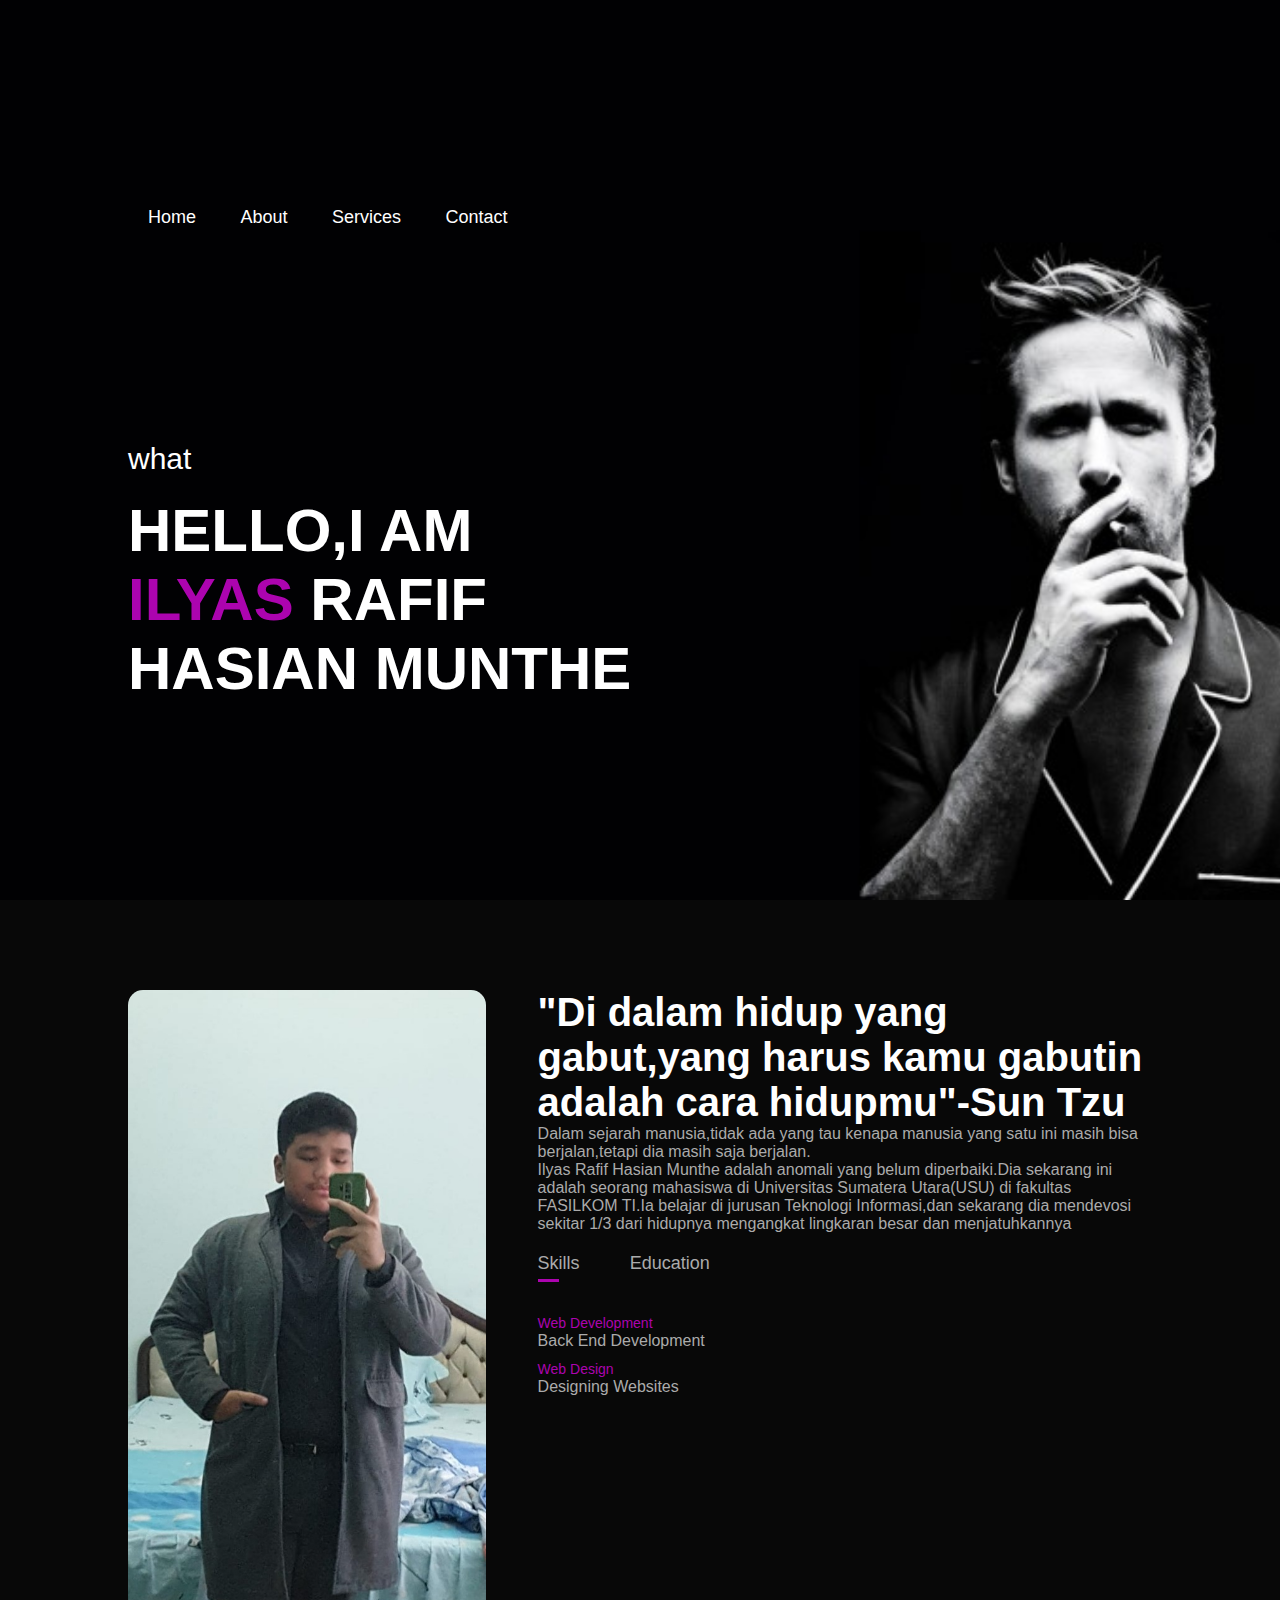
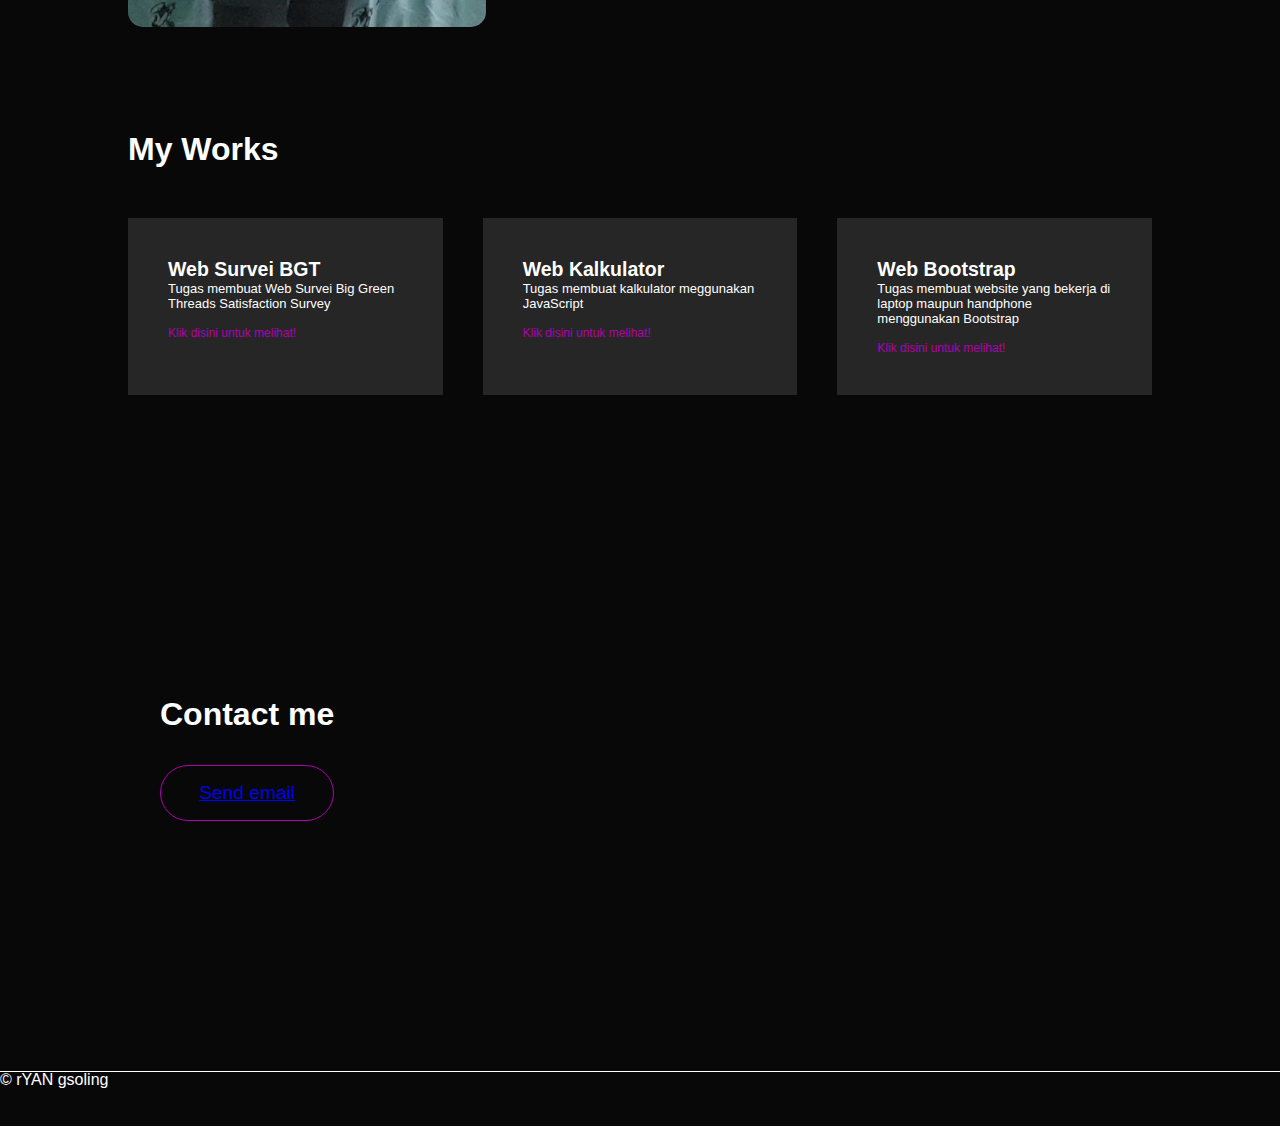
<file: index.html>
<!DOCTYPE html>
<html lang="en">
<head>
    <meta charset="UTF-8">
    <meta name="viewport" content="width=device-width, initial-scale=1.0">
    <title>Portfolio</title>
    <link rel="stylesheet" href="style.css">

</head>
<body>
    
    <div id="header">
        <div class="container">
            <nav>
                <ul>
                    <li><a href="#header">Home</a></li>
                    <li><a href="#about">About</a></li>
                    <li><a href="#myworks">Services</a></li>
                    <li><a href="#contact">Contact</a></li>
                </ul>
            </nav>
            <div class="header-text">
                <p>what</p>
                <h1>HELLO,I AM <br><span>ILYAS</span> RAFIF <br> HASIAN MUNTHE</h1>
            </div>
        </div>
    </div>
   
    <div id="about">
        <div class="container">
            <div class="row">
                <div class="about-col-1">
                    <img src="drip2.jpg">
                </div>
                <div class="about-col-2">
                    <h1 class="subtitle">"Di dalam hidup yang gabut,yang harus kamu gabutin adalah cara hidupmu"-Sun Tzu</h1>
                    <p>Dalam sejarah manusia,tidak ada yang tau kenapa manusia yang satu ini masih bisa berjalan,tetapi dia masih saja berjalan. <br>
                        Ilyas Rafif Hasian Munthe adalah anomali yang belum diperbaiki.Dia sekarang ini adalah seorang mahasiswa di 
                        Universitas Sumatera Utara(USU) di fakultas FASILKOM TI.Ia belajar di jurusan Teknologi Informasi,dan sekarang dia mendevosi sekitar 1/3 dari hidupnya
                        mengangkat lingkaran besar dan menjatuhkannya
                    </p>

                    <div class="tab-titles">
                        <p class="tab-links active-link" onclick="opentab('skills')">Skills</p>
                            <p class="tab-links" onclick="opentab('education')">Education</p>
                        </div>
                        <div class="tab-contents active-tab" id="skills">
                            <ul>
                                <li><span>Web Development</span><br>
                                Back End Development <br></li>
                                <li><span>Web Design</span><br>
                                Designing Websites <br></li>
                            </ul>
                        </div>
                        <div class="tab-contents" id="education">
                            <ul>
                                <li><span>Pre-School</span><br>
                                TK Medina <br></li>
                                <li><span>Elementary School</span><br>
                                SD Harapan 1 Medan <br></li>
                                <li><span>Junior High School</span><br>
                                SMP Harapan 1 Medan</li>
                                <li><span>High School</span><br>
                                SMA Harapan 1 Medan</li>
                                <li><span>College</span><br>
                                Universitas Sumatera Utara</li>
                            </ul>
                        </div>     
                </div>
            </div>
        </div>
    </div>
    <!----------services---------->
    <div id="myworks">
        <div class="container">
            <h1 class="sub-title">My Works</h1>
            <div class="services-list">
                <div>
                    <i class="fa-solid fa-code"></i>
                    <h2>Web Survei BGT</h2>
                    <p>Tugas membuat Web Survei Big Green Threads Satisfaction Survey </p>
                    <a href="https://ilyasmuscleman.000webhostapp.com/tugas2.html">Klik disini untuk melihat!</a>
                </div>
                <div>
                    <i class="fa-solid fa-calculator"></i>
                    <h2>Web Kalkulator</h2>
                    <p>Tugas membuat kalkulator meggunakan JavaScript</p>
                    <a href="https://ilyasmuscleman.000webhostapp.com/TUGAS3.html">Klik disini untuk melihat!</a>
                </div>
                <div>
                    <i class="fa-brands fa-bootstrap"></i>

                    <h2>Web Bootstrap</h2>
                    <p>Tugas membuat website yang bekerja di laptop maupun handphone menggunakan Bootstrap</p>
                    <a href="https://ilyasmuscleman.000webhostapp.com/tugas4.html">Klik disini untuk melihat!</a>
                </div>
            </div>
        </div>
    </div>
<br>
<br>
   <section id="contact">
        <div class="row">

             <div>
                  <div class="section-title">
                       <h1 class="sub-title">Contact me</h1>

                       <div class="contact-info-upper-container">
                           <div class="contact-info-container">
                               <p><a href="mailto:anggi.majuterus@gmail.com">Send email</a></p>
                           </div>
                       </div>
                  </div>
             </div>
             

        </div>
    </section>


<div class="line">
<p class="copyright"> &copy; rYAN gsoling</p>
</div>
<br>
<br>
<br>

    <script>
        var tablinks = document.getElementsByClassName("tab-links");
        var tabcontents = document.getElementsByClassName("tab-contents");

        function opentab(tabname){
            for(tablink of tablinks){
                tablink.classList.remove("active-link");
            }
            for(tabcontent of tabcontents){
                tabcontent.classList.remove("active-tab");
            }
            event.currentTarget.classList.add("active-link");
            document.getElementById(tabname).classList.add("active-tab");
        }
    </script>
                </div>
            </div>
        </div>
    </div>













</body>
</html>
</file>
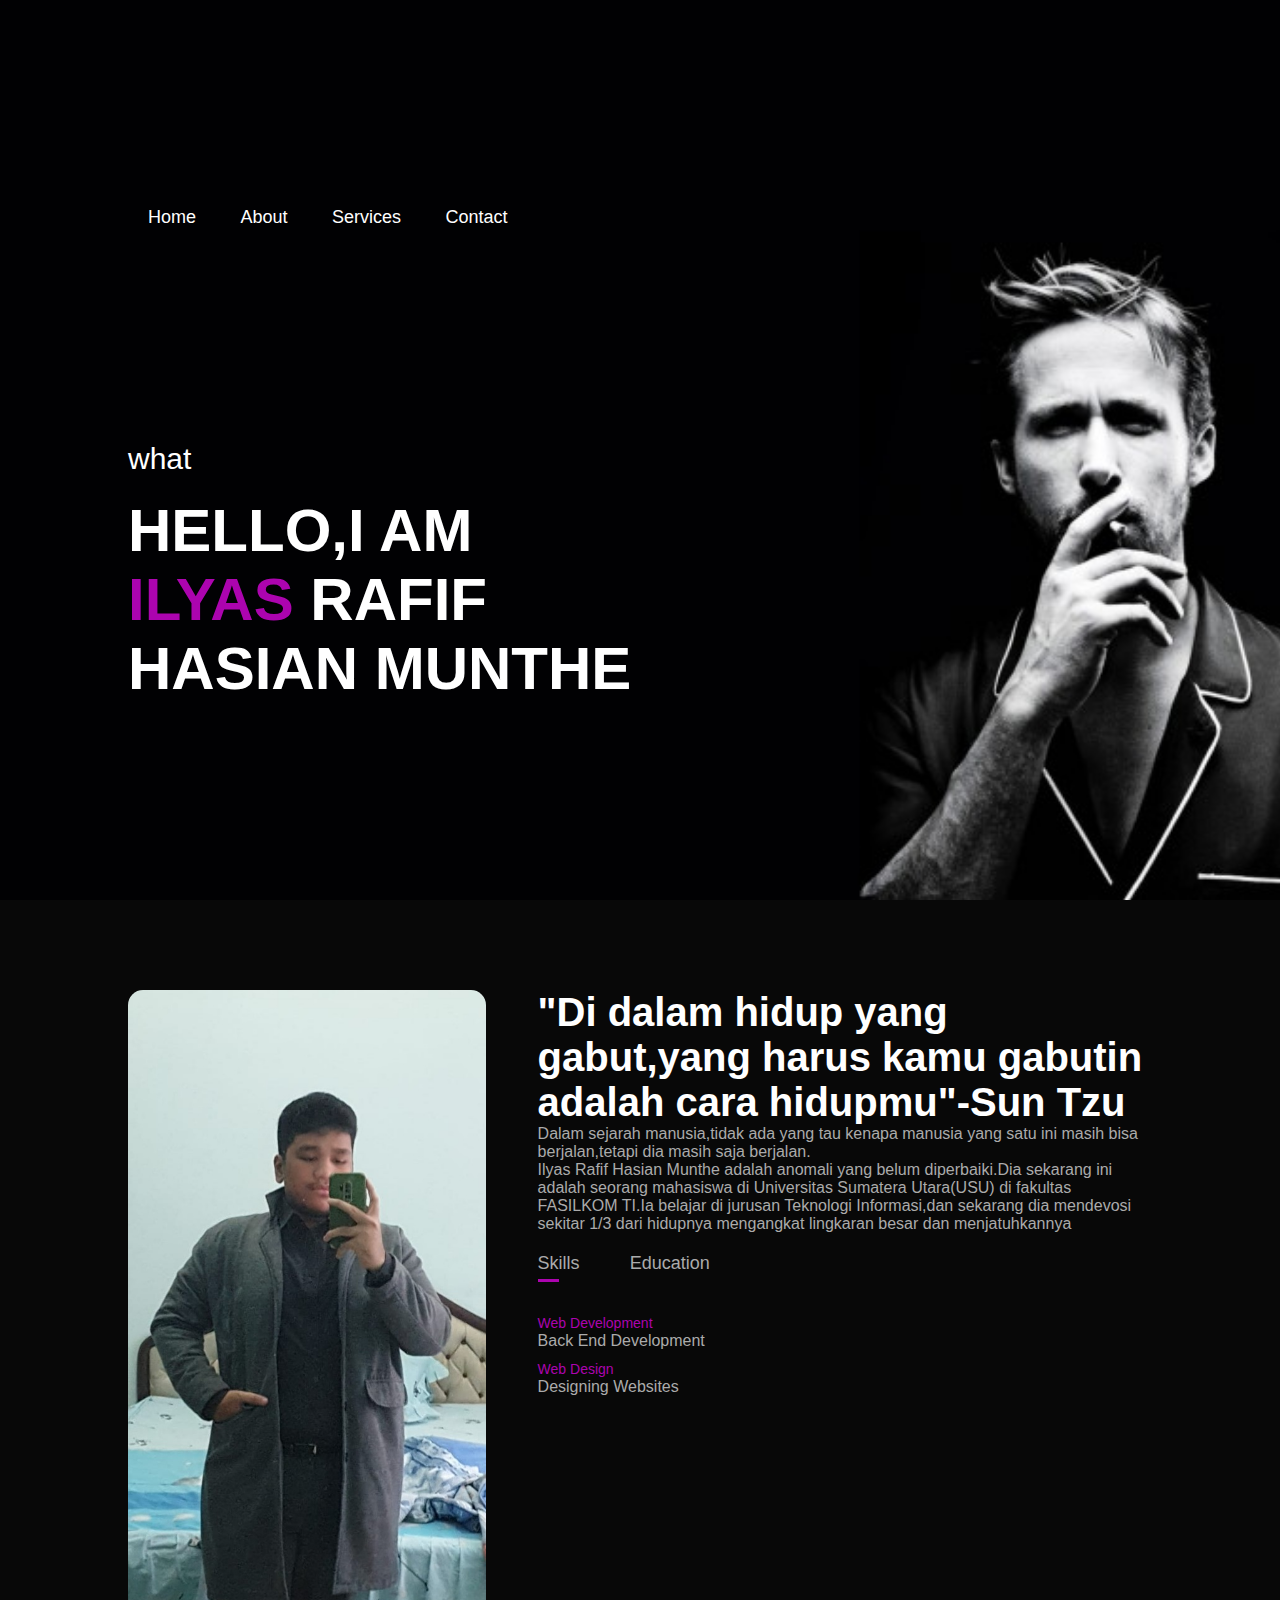
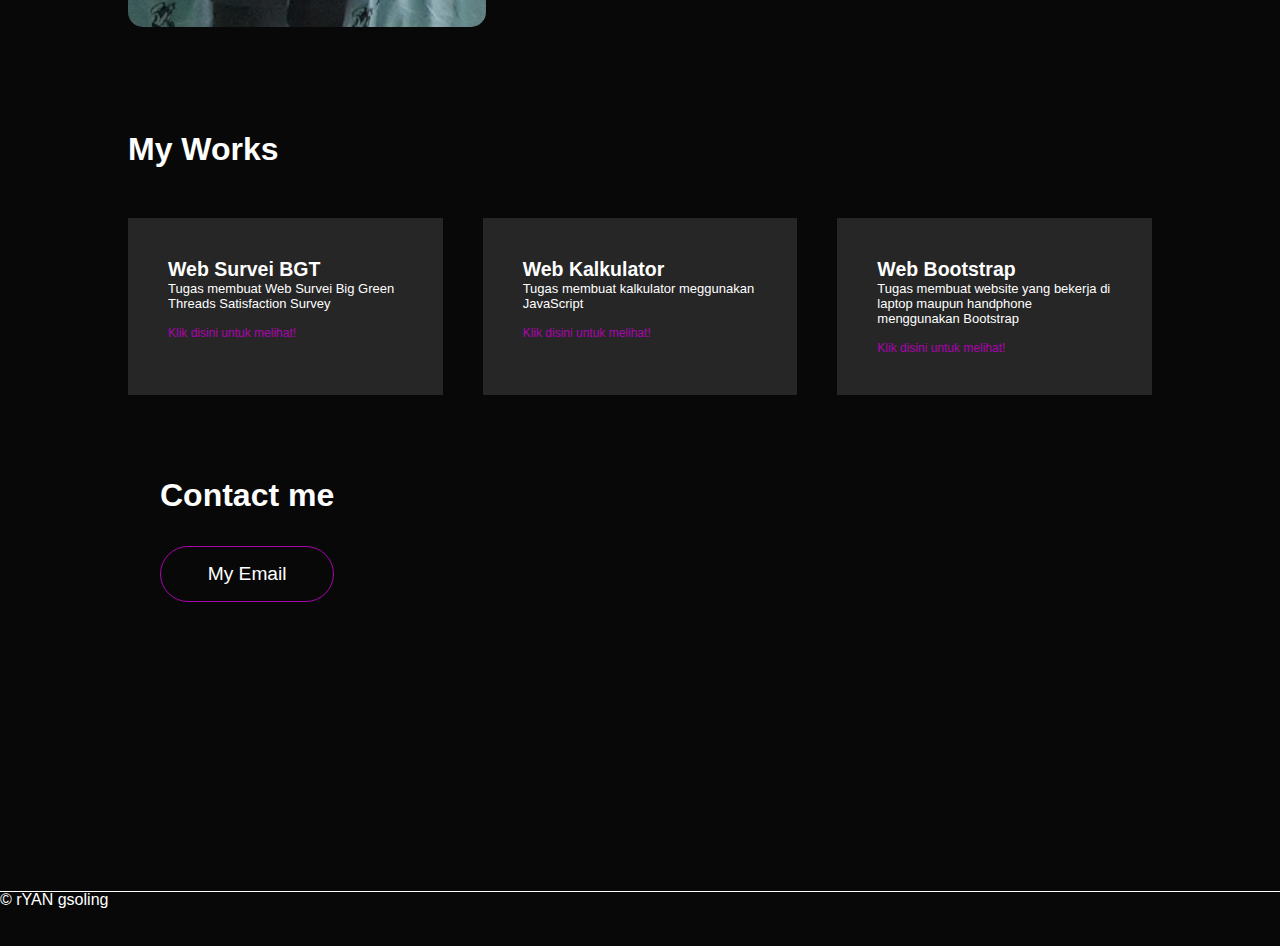
<file: Portfolio.html>
<!DOCTYPE html>
<html lang="en">
<head>
    <meta charset="UTF-8">
    <meta name="viewport" content="width=device-width, initial-scale=1.0">
    <title>Portfolio</title>
    <link rel="stylesheet" href="style.css">

</head>
<body>
    
    <div id="header">
        <div class="container">
            <nav>
                <ul>
                    <li><a href="#header">Home</a></li>
                    <li><a href="#about">About</a></li>
                    <li><a href="#myworks">Services</a></li>
                    <li><a href="#contacts">Contact</a></li>
                </ul>
            </nav>
            <div class="header-text">
                <p>what</p>
                <h1>HELLO,I AM <br><span>ILYAS</span> RAFIF <br> HASIAN MUNTHE</h1>
            </div>
        </div>
    </div>
   
    <div id="about">
        <div class="container">
            <div class="row">
                <div class="about-col-1">
                    <img src="drip2.jpg">
                </div>
                <div class="about-col-2">
                    <h1 class="subtitle">"Di dalam hidup yang gabut,yang harus kamu gabutin adalah cara hidupmu"-Sun Tzu</h1>
                    <p>Dalam sejarah manusia,tidak ada yang tau kenapa manusia yang satu ini masih bisa berjalan,tetapi dia masih saja berjalan. <br>
                        Ilyas Rafif Hasian Munthe adalah anomali yang belum diperbaiki.Dia sekarang ini adalah seorang mahasiswa di 
                        Universitas Sumatera Utara(USU) di fakultas FASILKOM TI.Ia belajar di jurusan Teknologi Informasi,dan sekarang dia mendevosi sekitar 1/3 dari hidupnya
                        mengangkat lingkaran besar dan menjatuhkannya
                    </p>

                    <div class="tab-titles">
                        <p class="tab-links active-link" onclick="opentab('skills')">Skills</p>
                            <p class="tab-links" onclick="opentab('education')">Education</p>
                        </div>
                        <div class="tab-contents active-tab" id="skills">
                            <ul>
                                <li><span>Web Development</span><br>
                                Back End Development <br></li>
                                <li><span>Web Design</span><br>
                                Designing Websites <br></li>
                            </ul>
                        </div>
                        <div class="tab-contents" id="education">
                            <ul>
                                <li><span>Pre-School</span><br>
                                TK Medina <br></li>
                                <li><span>Elementary School</span><br>
                                SD Harapan 1 Medan <br></li>
                                <li><span>Junior High School</span><br>
                                SMP Harapan 1 Medan</li>
                                <li><span>High School</span><br>
                                SMA Harapan 1 Medan</li>
                                <li><span>College</span><br>
                                Universitas Sumatera Utara</li>
                            </ul>
                        </div>     
                </div>
            </div>
        </div>
    </div>
    <!----------services---------->
    <div id="myworks">
        <div class="container">
            <h1 class="sub-title">My Works</h1>
            <div class="services-list">
                <div>
                    <i class="fa-solid fa-code"></i>
                    <h2>Web Survei BGT</h2>
                    <p>Tugas membuat Web Survei Big Green Threads Satisfaction Survey </p>
                    <a href="https://ilyasmuscleman.000webhostapp.com/tugas2.html">Klik disini untuk melihat!</a>
                </div>
                <div>
                    <i class="fa-solid fa-calculator"></i>
                    <h2>Web Kalkulator</h2>
                    <p>Tugas membuat kalkulator meggunakan JavaScript</p>
                    <a href="https://ilyasmuscleman.000webhostapp.com/TUGAS3.html">Klik disini untuk melihat!</a>
                </div>
                <div>
                    <i class="fa-brands fa-bootstrap"></i>

                    <h2>Web Bootstrap</h2>
                    <p>Tugas membuat website yang bekerja di laptop maupun handphone menggunakan Bootstrap</p>
                    <a href="https://ilyasmuscleman.000webhostapp.com/tugas4.html">Klik disini untuk melihat!</a>
                </div>
            </div>
        </div>
    </div>
<br>
<br>
   <section class="contacts">
        <div class="row">

             <div>
                  <div class="section-title">
                       <h1 class="sub-title">Contact me</h1>

                       <div class="contact-info-upper-container">
                           <div class="contact-info-container">

                               <p><a href="mailto:anggi.majuterus@gmail.com"></a>My Email</p>

                           </div>
                       </div>
                  </div>
             </div>
             

        </div>
    </section>


<div class="line">
<p class="copyright"> &copy; rYAN gsoling</p>
</div>
<br>
<br>
<br>

    <script>
        var tablinks = document.getElementsByClassName("tab-links");
        var tabcontents = document.getElementsByClassName("tab-contents");

        function opentab(tabname){
            for(tablink of tablinks){
                tablink.classList.remove("active-link");
            }
            for(tabcontent of tabcontents){
                tabcontent.classList.remove("active-tab");
            }
            event.currentTarget.classList.add("active-link");
            document.getElementById(tabname).classList.add("active-tab");
        }
    </script>
                </div>
            </div>
        </div>
    </div>













</body>
</html>
</file>
<file: style.css>
*{
    margin: 0;
    padding: 0;
    font-family: Verdana, Geneva, Tahoma, sans-serif;
    box-sizing: border-box;
}

section{
    padding-top: 4vh;
    height: 50vh;
    margin: 0 10rem;
    box-sizing: border-box;
    min-height: fit-content;

}

.section__text__p1{
    text-align: center;
    font-size: larger;
}

body
{
    background: #080808;
    color: #fff;
    
}

#header{
     display: flex;
    justify-content: center;
    flex-direction: column;
    width: 100%;
    height: 100vh;
    background-image: url(meeeee.jpg);
    background-size: cover;
    background-position: center;
}

.container{
    padding: 10px 10%;

}

nav{
    display: flex;
    align-items: center;
    justify-content: space-between;
    flex-wrap: wrap;
}

.logo{
    width: 140px;

}

nav ul li{
    display: inline-block;
    list-style: none;
    margin: 10px 20px;
}

nav ul li a{
    color: #fff;
    text-decoration: none;
    font-size: 18px;
    position: relative;
}

nav ul li a::after{
    content: '';
    width: 0;
    height: 3px;
    background: #ac04af;
    position: absolute;
    left: 0;
    bottom: -6px;
    transition: 0.5s;
}

nav ul li a:hover::after {
    width: 100%;
}

.header-text{
    margin-top: 20%;
    font-size: 30px;

}

.header-text h1 {
    font-size: 60px;
    margin-top: 20px;
}
.header-text h1 span{
    color: #ac04af;
}
/*-----------about-----------*/
#about {
     display: flex;
    justify-content: center;
    flex-direction: column;
    padding: 80px 0;
    color: #ababab;

}
.row{
    display: flex;
    justify-content: space-between;
    flex-wrap: wrap;
}

.about-col-1{
    flex-basis: 35%;
}

.about-col-1 img {
    width: 100%;
    border-radius: 15px;
}
.about-col-2{
    flex-basis: 60%
}

.subtitle{
    font-size: 40px;
    font-weight: 600;
    color: white;
}

.tab-titles{
    display: flex;
    margin: 20px 0 40px;
}
.tab-links{
    margin-right: 50px;
    font-size: 18px;
    font-weight: 500;
    cursor: pointer;
    position: relative;
}

.tab-links::after{
    content: '';
    width: 0;
    height: 3px;
    background: #ac04af;
    position: absolute;
    left: 0;
    bottom: -8px;
    transition: 0.5s;
}

.tab-links.active-link::after{
    width: 50%;
}

.tab-contents ul li{
    list-style: none;
    margin: 10px 0;
}

.tab-contents ul li span{
    color: #ac04af;
    font-size: 14px;
}

.tab-contents{
    display: none;
}

.tab-contents.active-tab{
    display: block;
    
    
}

/*--------services-------*/
#services{
     display: flex;
    justify-content: center;
    flex-direction: column;
    padding: 30px 0;
}

.services-list{
    display: grid;
    grid-template-columns: repeat(auto-fit, minmax(250px, 1fr));
    grid-gap: 40px;
    margin-top: 50px;
}

.services-list div{
    background: #262626;
    padding: 40px;
    font-size: 13px;
    font-weight: 300;
    border-right: 10px;
    transition: background 0.5s, transform 0.5s;
}

.services-list div i{
    font-size: 50px;
    margin-bottom: 30px;
}

.services-list div a{
    text-decoration: none;
    color: #ac04af;
    font-size: 12px;
    margin-top: 15px;
    display: inline-block;
}

.services-list div:hover{
    background: rgb(0, 0, 0);
    transform: translateY(-10px);
}

.copyright {
    text-align: left;
    color: #fff;
        }

.line{
    content: "";
    height: 1px;
    display: block;
    bottom: 0;
    left: 0;
    width: 100%;
    position:relative;
    background-color: #fff;
        }

/*contacts*/

#contact{
    display: flex;
    justify-content: center;
    flex-direction: column;
    height: 70vh;
}

.contact-info-upper-container {
    display: flex;
    justify-content: center;
    border-radius: 2rem;
    border: #ac04af 0.1rem solid;
    border-color: #ac04af;
    background: (250 , 250 , 250);
    margin: 2rem auto;
    padding: 0,5rem;
}

.contact-info-container {
    display: flex;
    align-items: center;
    justify-content: center;
    gap: 0.5rem;
    margin: 1rem;
}

.contact-info-container p {
   font-size: larger; 
}
</file>
